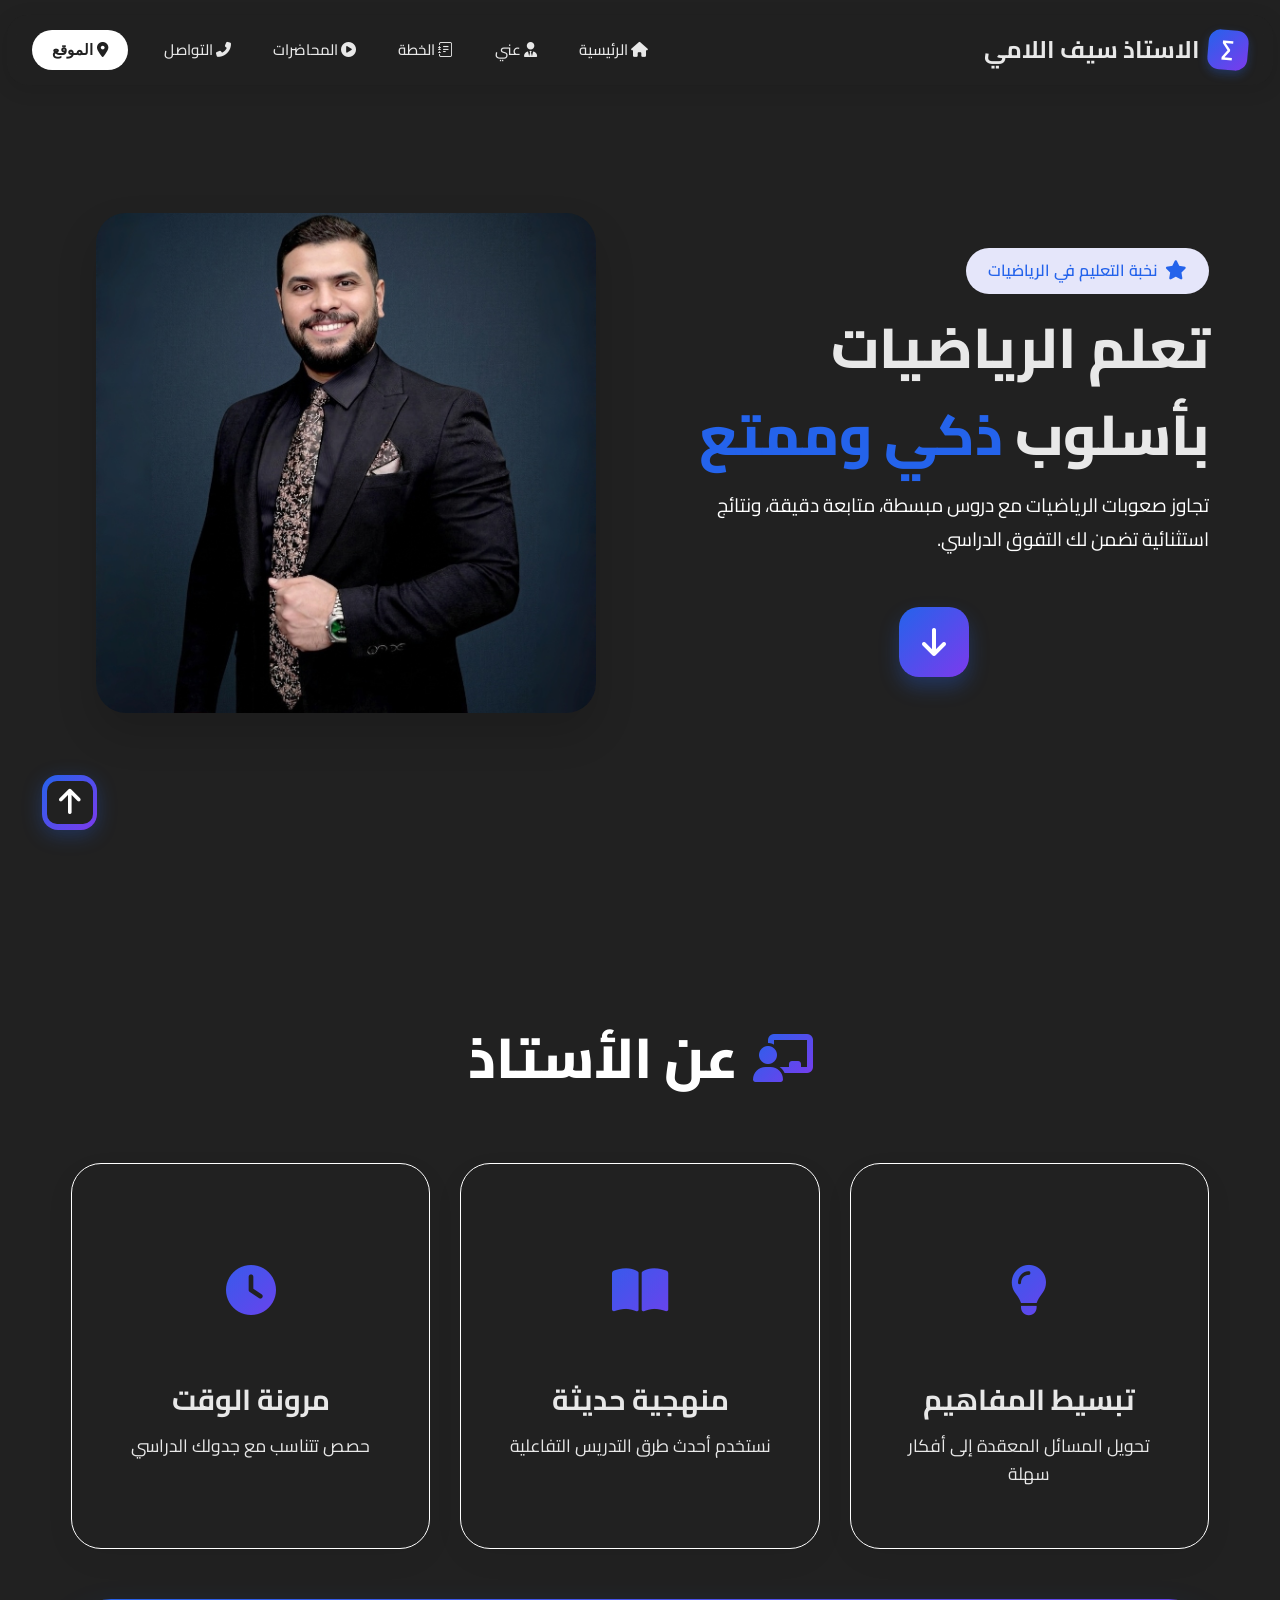
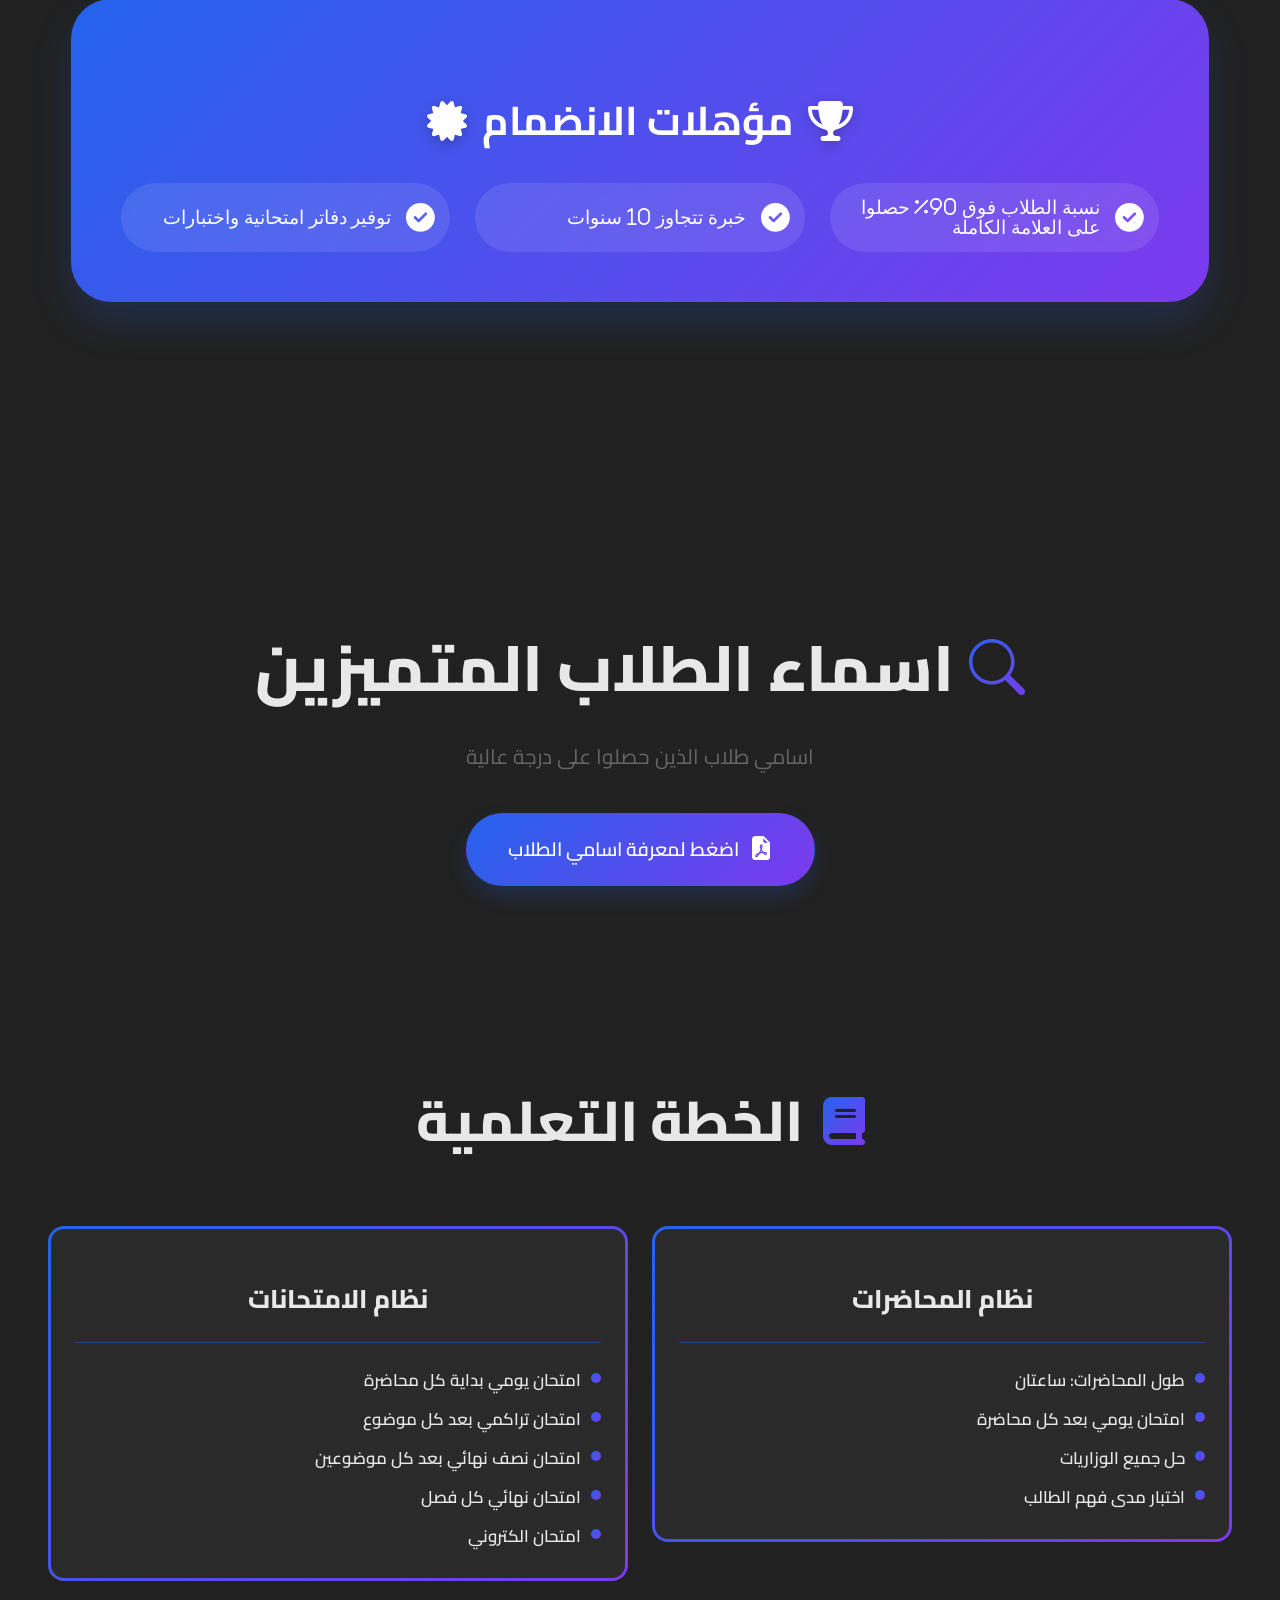
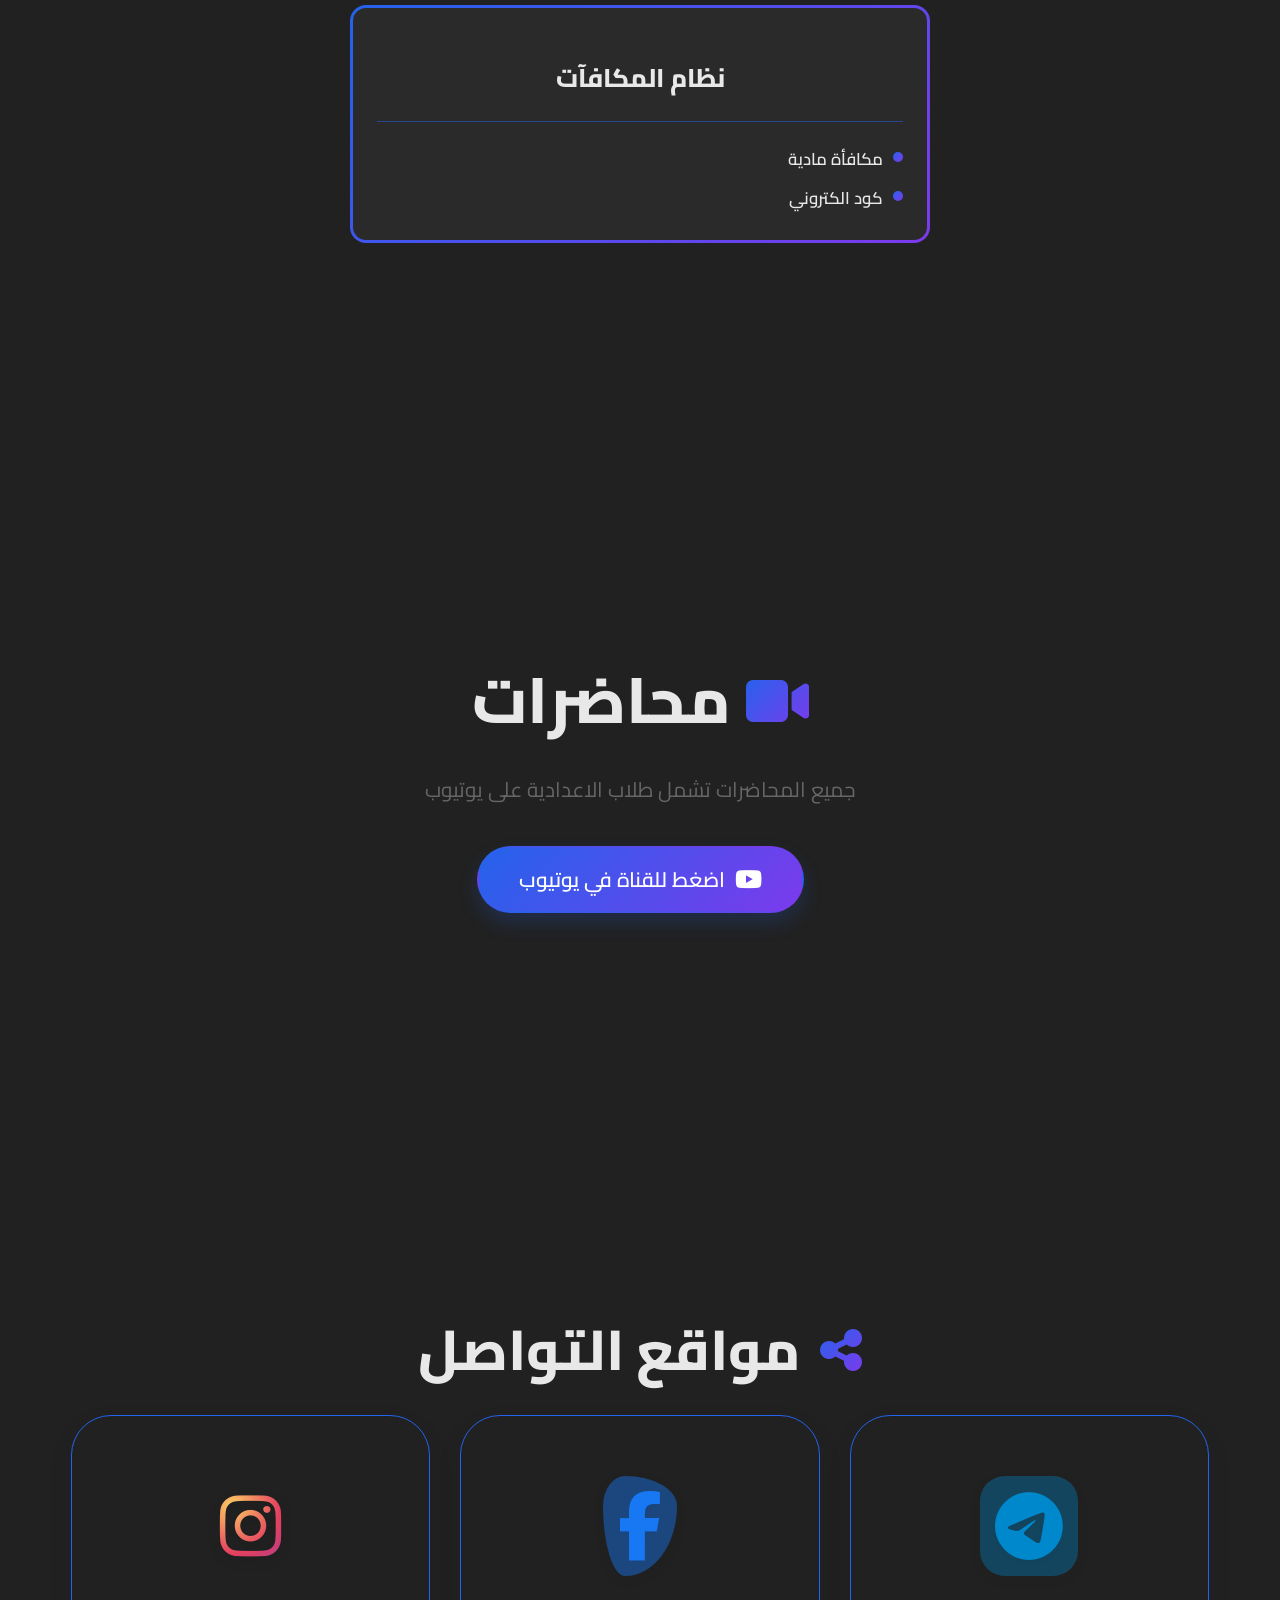
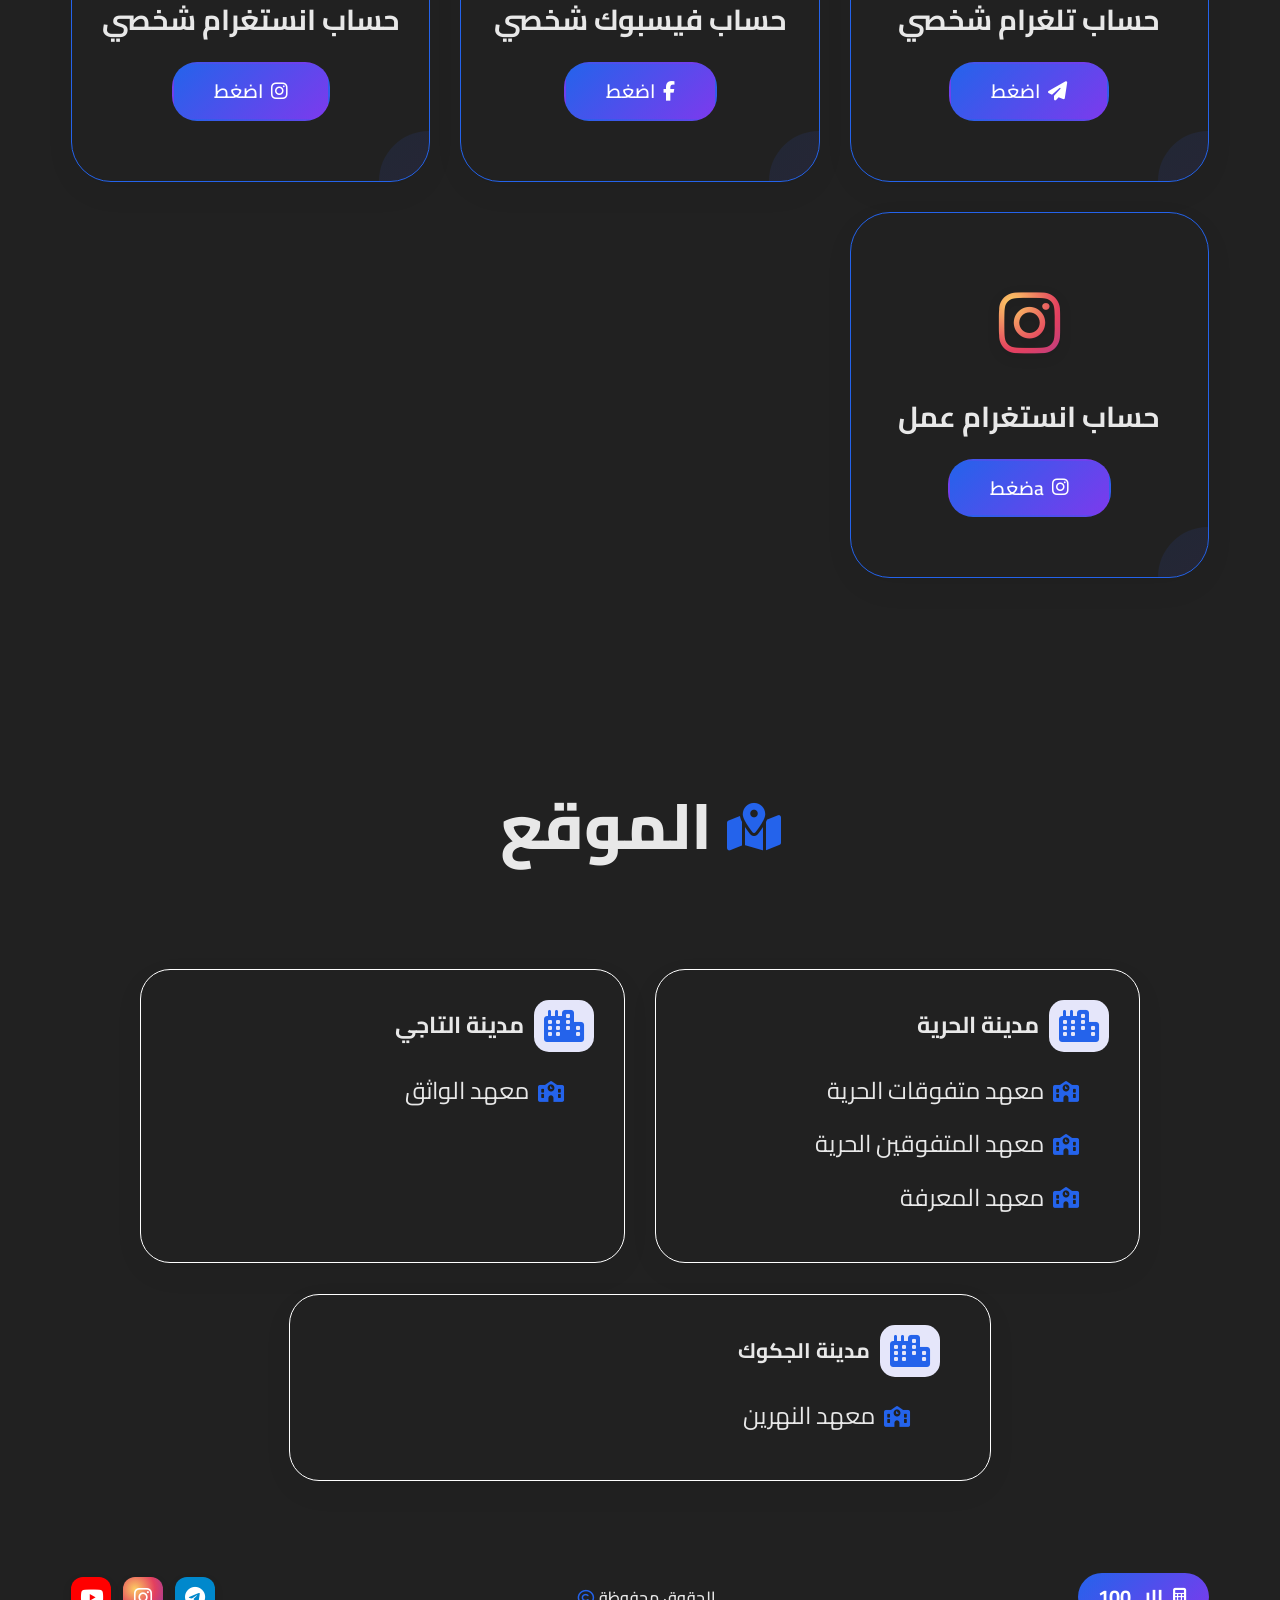
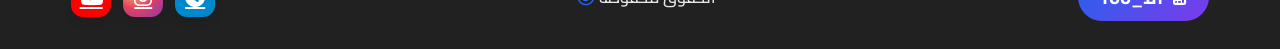
<file: index.html>
<!DOCTYPE html>
<html lang="ar" dir="rtl">
<head>
    <link rel="stylesheet" href="style.css">
    <meta charset="UTF-8">
    <meta name="viewport" content="width=device-width, initial-scale=1.0, maximum-scale=5.0, user-scalable=yes">
    <link rel="icon"
        href="data:image/svg+xml,%3Csvg xmlns='http://www.w3.org/2000/svg' viewBox='0 0 100 100'%3E%3Ccircle cx='50' cy='50' r='45' fill='%232463EB'/%3E%3Ctext x='50' y='70' font-size='70' text-anchor='middle' fill='white' font-family='Cairo'%3E∑%3C/text%3E%3C/svg%3E">
    <link rel="stylesheet" href="https://cdn.jsdelivr.net/npm/bootstrap-icons@1.11.3/font/bootstrap-icons.min.css">
    <link rel="stylesheet" href="https://cdnjs.cloudflare.com/ajax/libs/font-awesome/6.5.1/css/all.min.css">
    <link rel="stylesheet" href="https://unpkg.com/boxicons@latest/css/boxicons.min.css">
    <link rel="preconnect" href="https://fonts.googleapis.com">
    <link rel="preconnect" href="https://fonts.gstatic.com" crossorigin>
    <link href="https://fonts.googleapis.com/css2?family=Cairo:wght@300;400;500;600;700;800&display=swap"
        rel="stylesheet">
    <meta name="twitter:card" content="summary_large_image">
    <meta property="og:title" content="الاستاذ سيف اللامي">
    <meta property="og:description" content="نجعل الرياضيات اسهل مع الاستاذ سيف علي اللامي">
    <meta property="og:image" content="https://math-a.netlify.app/Main-2.jpg">
    <meta property="og:image:width" content="1200">
    <meta property="og:image:height" content="630">
    <meta property="og:url" content="https://math-a.netlify.app">
    <meta property="og:type" content="website">
    <meta name="keywords" content="الرياضيات,الاستاذ سيف,الاستاذ سيف علي اللامي,الاستاذ سيف علي,MATH,math">
    <meta name="description" content="نجعل الرياضيات اسهل مع الاستاذ سيف علي اللامي">
    <title>الاستاذ سيف اللامي</title>
</head>
<body>
    <!-- Header -->
    <header id="hed">
        <a href="#" style="--i:1;" class="logo"><span class="con">∑</span> الاستاذ سيف اللامي</a>

        <div class="hamburger" id="hamburger">
            <span></span>
            <span></span>
            <span></span>
        </div>

        <nav>
            <ul class="nav-menu" id="nav-menu">
                <li><a style="--i:2;" id="home"><i class="fas fa-home"></i> الرئيسية</a></li>
                <li><a style="--i:3;" id="about"><i class="fas fa-user-tie"></i> عني</a></li>
                <li><a style="--i:3;" id="plan"><i class="bi bi-journal-text"></i> الخطة</a></li>
                <li><a style="--i:4;" id="btn-sec-th"><i class="fas fa-play-circle"></i> المحاضرات</a></li>
                <li><a style="--i:5;" id="con-a"><i class="fas fa-phone-alt"></i> التواصل</a></li>
                <button style="--i:6;" class="btn-header" id="btn-last"><i class="fas fa-map-marker-alt"></i> الموقع</button>
            </ul>
        </nav>
    </header>

    <main>
        <!-- Hero Section -->
        <section class="hero" id="hero">
            <div class="content">
                <span class="subtitle"><i class="fas fa-star"></i> نخبة التعليم في الرياضيات</span>
                <span class="spn-one">تعلم الرياضيات</span>
                <span class="spn-two"><span>بأسلوب</span> ذكي وممتع</span>
                <span class="spn-th">تجاوز صعوبات الرياضيات مع دروس مبسطة، متابعة دقيقة، ونتائج استثنائية تضمن لك التفوق الدراسي.</span>
                <button class="btn-info" id="btn-info">
                    <i class="fas fa-arrow-down"></i>
                </button>
            </div>
            <div class="img">
                <img class="imgs" src="Main-new.jpg" alt="الاستاذ سيف اللامي">
            </div>
        </section>

        <!-- About Section -->
        <section id="info" class="info">
            <h2 class="title-info"><i class="fas fa-chalkboard-teacher"></i> عن الأستاذ</h2>
            <div class="info-card">
                <div class="card-one">
                    <div class="card-o-o"><i class="fas fa-lightbulb"></i></div>
                    <div class="card-o-t">تبسيط المفاهيم
                        <span>تحويل المسائل المعقدة إلى أفكار سهلة</span>
                    </div>
                </div>
                <div class="card-one">
                    <div class="card-o-o"><i class="fas fa-book-open"></i></div>
                    <div class="card-o-t">منهجية حديثة
                        <span>نستخدم أحدث طرق التدريس التفاعلية</span>
                    </div>
                </div>
                <div class="card-one">
                    <div class="card-o-o"><i class="fas fa-clock"></i></div>
                    <div class="card-o-t">مرونة الوقت
                        <span>حصص تتناسب مع جدولك الدراسي</span>
                    </div>
                </div>
            </div>
            <div class="info-card-two">
                <h3 class="title-card-two"><i class="fas fa-trophy"></i> مؤهلات الانضمام <i class="fas fa-certificate"></i></h3>
                <div class="con-card">
                    <i class="fas fa-check-circle"><span>نسبة الطلاب فوق 90% حصلوا على العلامة الكاملة</span></i>
                    <i class="fas fa-check-circle"><span>خبرة تتجاوز 10 سنوات</span></i>
                    <i class="fas fa-check-circle"><span>توفير دفاتر امتحانية واختبارات</span></i>
                </div>
            </div>
            <!-- Name for the PDF -->
            <div class="title-sec-3">
                <h2 class="logr"><i class="bi icon bi-search"></i> اسماء الطلاب المتميزين</h2>
                <p class="subtitle-sec-3">اسامي طلاب الذين حصلوا على درجة عالية</p>
                <a id="title-pdf" class="btn-sec-3" href="form.pdf" target="_blank">
                    <i class="bi bi-file-earmark-pdf-fill"></i> اضغط لمعرفة اسامي الطلاب
                </a>
            </div>
        </section>

        <!-- Plan Section -->
        <section class="plan-sec" id="plan-con">
            <h2 class="txt-con"><i class="fa-solid fa-book"></i> الخطة التعلمية</h2>
            <div class="all-plan">
                <!-- ch-1 -->
                <div class="con-card-plan">
                    <div class="hov-plan">
                        <div class="card-plan">
                            <h3 class="t-plan">نظام المحاضرات</h3>
                            <ul>
                                <li>طول المحاضرات: ساعتان</li>
                                <li>امتحان يومي بعد كل محاضرة</li>
                                <li>حل جميع الوزاريات</li>
                                <li>اختبار مدى فهم الطالب</li>
                            </ul>
                        </div>
                    </div>
                </div>
                <!-- ch-2 -->
                <div class="con-card-plan">
                    <div class="hov-plan">
                        <div class="card-plan">
                            <h3 class="t-plan">نظام الامتحانات</h3>
                            <ul>
                                <li>امتحان يومي بداية كل محاضرة</li>
                                <li>امتحان تراكمي بعد كل موضوع</li>
                                <li>امتحان نصف نهائي بعد كل موضوعين</li>
                                <li>امتحان نهائي كل فصل</li>
                                <li>امتحان الكتروني</li>
                            </ul>
                        </div>
                    </div>
                </div>
                <!-- ch-3 -->
                <div class="con-card-plan">
                    <div class="hov-plan">
                        <div class="card-plan">
                            <h3 class="t-plan">نظام المكافآت</h3>
                            <ul>
                                <li>مكافأة مادية</li>
                                <li>كود الكتروني</li>
                            </ul>
                        </div>
                    </div>
                </div>
            </div>
        </section>

        <!-- Lectures Section -->
        <section class="sec-3" id="sec-th">
            <div class="title-sec-3">
                <h2><i class="fas fa-video"></i> محاضرات</h2>
                <p class="subtitle-sec-3">جميع المحاضرات تشمل طلاب الاعدادية على يوتيوب</p>
                <a class="btn-sec-3" href="https://www.youtube.com/@user-saifallime" target="_blank">
                    <i class="fab fa-youtube"></i> اضغط للقناة في يوتيوب
                </a>
            </div>
        </section>

        <!-- Contact Section -->
        <section class="contents" id="con">
            <h2 class="txt-con"><i class="fas fa-share-alt"></i> مواقع التواصل</h2>
            <div class="card-con">
                <div class="card-con-one">
                    <span class="te-i"><i class="fab fa-telegram-plane"></i></span>
                    <span class="te-con">حساب تلغرام شخصي</span>
                    <a href="https://t.me/saif_allamii" target="_blank">
                        <i class="fas fa-paper-plane"></i> اضغط
                    </a>
                </div>
                <div class="card-con-one">
                    <span class="te-i"><i class="fab fa-facebook-f"></i></span>
                    <span class="te-con">حساب فيسبوك شخصي</span>
                    <a href="https://www.facebook.com/share/1T9sjecPE7" target="_blank">
                        <i class="fab fa-facebook-f"></i> اضغط
                    </a>
                </div>
                <div class="card-con-one">
                    <span class="te-i"><i class="fab fa-instagram"></i></span>
                    <span class="te-con">حساب انستغرام شخصي</span>
                    <a href="https://www.instagram.com/saif.3li_?igsh=YjV2emxnYXBndml1" target="_blank">
                        <i class="fab fa-instagram"></i> اضغط
                    </a>
                </div>
                <div class="card-con-one">
                    <span class="te-i"><i class="fab fa-instagram"></i></span>
                    <span class="te-con">حساب انستغرام عمل</span>
                    <a href="https://www.instagram.com/mr.saif_allamy?igsh=MWgyZjFydXppYjd1dw==" target="_blank">
                        <i class="fab fa-instagram"></i> aضغط
                    </a>
                </div>
            </div>
        </section>

        <!-- Location Section -->
        <section class="last" id="last">
            <h2 class="title-last"><i class="fas fa-map-marked-alt"></i> الموقع</h2>
            <div class="div-last">
                <div class="card-one-last">
                    <span class="c-last"><i class="fas fa-city"></i> مدينة الحرية</span>
                    <li><i class="fas fa-school"></i> معهد متفوقات الحرية</li>
                    <li><i class="fas fa-school"></i> معهد المتفوقين الحرية</li>
                    <li><i class="fas fa-school"></i> معهد المعرفة</li>
                </div>
                <div class="card-one-last">
                    <span class="c-last"><i class="fas fa-city"></i> مدينة التاجي</span>
                    <li><i class="fas fa-school"></i> معهد الواثق</li>
                </div>
            </div>
            <div class="card-one-last last-c" id="card-n">
                <span class="c-last" style="font-size: 21px;"><i class="fas fa-city"></i> مدينة الجكوك</span>
                <li><i class="fas fa-school"></i> معهد النهرين</li>
            </div>
        </section>

        <button class="btn-top" id="btn-top"><span><i class="fas fa-arrow-up"></i></span></button>
    </main>

    <footer>
        <span class="name"><i class="bi bi-calculator-fill"></i>الا_100</span>
        <span class="fot-c">الحقوق محفوظة <i class="far fa-copyright"></i></span>
        <span class="social-fot">
            <a target="_blank" href="https://t.me/saif_allamii"><i class="fab fa-telegram-plane"></i></a>
            <a target="_blank" href="https://www.instagram.com/saif.3li_?igsh=YjV2emxnYXBndml1"><i class="fab fa-instagram"></i></a>
            <a target="_blank" href="https://www.youtube.com/@user-saifallime"><i class="fab fa-youtube"></i></a>
        </span>
    </footer>
    <script src="main.js" defer ></script>
</body>
</html>
</file>
<file: style.css>
/* note the website made with love */
:root {
    --primary-color: #2463EB;
    --secondary-color: #09090B;
    --text-color: #e8e8e8;
    --light-bg: #212121;
    --accent-bg: #e5e6fa;
    --border-radius: 21px;
    --transition-speed: 0.3s;
    --header-height: 70px;
    --section-padding: clamp(60px, 8vh, 100px);
    --icon-primary: #2463EB;
    --icon-secondary: #ff6b6b;
    --icon-tertiary: #00b894;
    --icon-gradient: linear-gradient(135deg, #2463EB, #7c3aed);
}

html {
    font-family: 'Cairo', sans-serif;
    scroll-behavior: smooth;
    font-size: 16px;
}

body {
    font-family: 'Cairo', sans-serif;
    background-color: #212121;
    overflow-x: hidden;
    text-align: right;
    line-height: 1.6;
    color: var(--text-color);
}

/* Scrollbar */
::-webkit-scrollbar { width: 12px; }
::-webkit-scrollbar-track { background-color: #212121; }
::-webkit-scrollbar-thumb {
    cursor: pointer;
    background: linear-gradient(135deg, var(--primary-color), #7c3aed);
    border-radius: 51px;
}

/* Header */
header {
    position: fixed;
    top: 15px;
    right: 50%;
    transform: translateX(50%);
    width: min(95%, 1400px);
    height: var(--header-height);
    display: flex;
    align-items: center;
    justify-content: space-between;
    padding: 0 clamp(15px, 3vw, 25px);
    background: #21212184;
    backdrop-filter: blur(10px);
    -webkit-backdrop-filter: blur(10px);
    border-radius: var(--border-radius);
    box-shadow: 0 4px 20px rgba(0, 0, 0, 0.1);
    z-index: 1000;
    transition: all var(--transition-speed);
}

.logo {
    font-size: clamp(1rem, 3vw, 1.5rem);
    font-weight: 700;
    text-decoration: none;
    color: var(--text-color);
    display: flex;
    align-items: center;
    gap: 8px;
}

.con {
    background: var(--icon-gradient);
    color: white;
    width: clamp(35px, 5vw, 40px);
    height: clamp(35px, 5vw, 40px);
    border-radius: 12px;
    display: flex;
    align-items: center;
    justify-content: center;
    font-size: clamp(1.1rem, 2vw, 1.3rem);
    transform: rotate(5deg);
    box-shadow: 0 4px 10px rgba(36, 99, 235, 0.3);
}

/* Navigation */
.nav-menu {
    display: flex;
    list-style: none;
    gap: 10px;
}

.nav-menu li a {
    color: var(--text-color);
    text-decoration: none;
    padding: 8px 16px;
    font-size: 15px;
    font-weight: 500;
    border-radius: 19px;
    white-space: nowrap;
    cursor: pointer;
    transition: .2s;
    display: block;
}

.nav-menu li a:hover {
    background-image: linear-gradient(135deg, var(--primary-color), #7c3aed);
    color: white;
}

.btn-header {
    background-color: white;
    color: #212121;
    padding: 8px 20px;
    font-size: 0.95rem;
    font-weight: 600;
    border-radius: 50px;
    border: none;
    cursor: pointer;
    transition: all var(--transition-speed);
    margin-right: 10px;
    white-space: nowrap;
}

.btn-header:hover {
    transform: scale(1.05);
    box-shadow: 0 5px 15px rgba(0, 0, 0, 0.2);
}

/* Hamburger */
.hamburger {
    display: none;
    flex-direction: column;
    cursor: pointer;
    width: 30px;
    height: 25px;
    justify-content: space-between;
    z-index: 1001;
}

.hamburger span {
    width: 100%;
    height: 3px;
    background: var(--text-color);
    border-radius: 2px;
    transition: all var(--transition-speed);
}

/* Hero Section */
.hero {
    min-height: 85vh;
    display: flex;
    align-items: center;
    justify-content: space-between;
    padding: var(--section-padding) 5% 50px;
    gap: clamp(20px, 5vw, 40px);
    flex-wrap: wrap;
}

.content {
    flex: 1;
    min-width: min(100%, 400px);
    display: flex;
    flex-direction: column;
    gap: 20px;
}

.subtitle {
    color: var(--primary-color);
    background: var(--accent-bg);
    font-size: clamp(0.9rem, 2vw, 1rem);
    font-weight: 600;
    padding: 8px 20px;
    border-radius: 50px;
    width: fit-content;
    border: 2px solid transparent;
    display: flex;
    align-items: center;
    gap: 8px;
}

.subtitle i {
    font-size: 1.2rem;
    color: var(--primary-color);
    animation: bounce 2s infinite;
}

.spn-one, .spn-two {
    font-size: clamp(2rem, 8vw, 4.5rem);
    font-weight: 800;
    line-height: 1.2;
}

.spn-two { color: var(--primary-color); }
.spn-two span { color: var(--text-color); }

.spn-th {
    font-size: clamp(1rem, 2vw, 1.2rem);
    color: white;
    line-height: 1.8;
    max-width: 600px;
}

.img {
    flex: 1;
    min-width: min(100%, 400px);
    display: flex;
    justify-content: center;
}

.imgs {
    width: 100%;
    max-width: 500px;
    height: auto;
    aspect-ratio: 1/1;
    object-fit: cover;
    border-radius: 30px;
    box-shadow: 0 20px 40px rgba(0, 0, 0, 0.15);
}

.btn-info {
    background: var(--icon-gradient);
    border-radius: 20px;
    font-size: 2rem;
    border: none;
    width: clamp(50px, 8vw, 70px);
    height: clamp(50px, 8vw, 70px);
    display: flex;
    align-items: center;
    justify-content: center;
    cursor: pointer;
    color: white;
    margin: 30px auto 0;
    animation: float 3s infinite;
    box-shadow: 0 10px 20px rgba(36, 99, 235, 0.3);
}

@keyframes float {
    0%, 100% { transform: translateY(0) rotate(0deg); }
    50% { transform: translateY(-10px) rotate(5deg); }
}

@keyframes bounce {
    0%, 100% { transform: scale(1); }
    50% { transform: scale(1.2); }
}

/* Info Section */
.info {
    min-height: auto;
    background: var(--light-bg);
    padding: var(--section-padding) 5%;
}

.title-info {
    font-size: clamp(2rem, 5vw, 3.5rem);
    font-weight: 800;
    text-align: center;
    margin-bottom: 60px;
    color: white;
    display: flex;
    align-items: center;
    justify-content: center;
    gap: 15px;
}

.title-info i {
    font-size: 3rem;
    background: var(--icon-gradient);
    -webkit-background-clip: text;
    -webkit-text-fill-color: transparent;
    background-clip: text;
}

.info-card {
    display: grid;
    grid-template-columns: repeat(auto-fit, minmax(280px, 1fr));
    gap: 30px;
    margin-bottom: 50px;
}

.card-one {
    background: #212121;
    padding: clamp(30px, 5vw, 60px) clamp(20px, 4vw, 40px);
    border-radius: 30px;
    text-align: center;
    box-shadow: 0 10px 30px rgba(0, 0, 0, 0.05);
    transition: all var(--transition-speed);
    border: 1px solid white;
    position: relative;
    overflow: hidden;
}

.card-one::before {
    content: '';
    position: absolute;
    top: -50%;
    left: -50%;
    width: 200%;
    height: 200%;
    background: var(--icon-gradient);
    opacity: 0;
    transition: opacity var(--transition-speed);
    z-index: 0;
    border-radius: 50%;
}

.card-one:hover {
    border-color: var(--primary-color);
    transform: translateY(-10px);
    background: var(--primary-color);
    color: white;
}

.card-one:hover::before { opacity: 0.1; }

.card-o-o {
    position: relative;
    z-index: 1;
    padding: 21px;
}

.card-o-o i {
    font-size: clamp(35px, 5vw, 50px);
    background: var(--icon-gradient);
    -webkit-background-clip: text;
    -webkit-text-fill-color: transparent;
    background-clip: text;
    padding: 20px;
    border-radius: 25px;
    background-color: var(--accent-bg);
    margin-bottom: 20px;
    transition: all var(--transition-speed);
    display: inline-block;
}

.card-one:hover .card-o-o i {
    background: white;
    -webkit-background-clip: border-box;
    -webkit-text-fill-color: var(--primary-color);
    background-clip: border-box;
    transform: scale(1.1) rotate(5deg);
}

.card-o-t {
    position: relative;
    z-index: 1;
    font-size: clamp(1.3rem, 3vw, 1.8rem);
    font-weight: 700;
}

.card-o-t span {
    font-size: clamp(0.9rem, 2vw, 1.1rem);
    font-weight: 400;
    display: block;
    margin-top: 10px;
}

.info-card-two {
    background: linear-gradient(135deg, var(--primary-color), #7c3aed);
    padding: clamp(30px, 5vw, 50px);
    border-radius: 40px;
    color: white;
    box-shadow: 0 20px 40px rgba(36, 99, 235, 0.2);
}

.title-card-two {
    font-size: clamp(1.8rem, 4vw, 2.5rem);
    font-weight: 700;
    margin-bottom: 30px;
    text-align: center;
    display: flex;
    align-items: center;
    justify-content: center;
    gap: 15px;
}

.title-card-two i {
    font-size: 2.5rem;
    filter: drop-shadow(0 4px 6px rgba(0,0,0,0.2));
    animation: bounce 2s infinite;
}

.con-card {
    display: grid;
    grid-template-columns: repeat(auto-fit, minmax(250px, 1fr));
    gap: 25px;
}

.con-card i {
    font-size: clamp(1.3rem, 2.5vw, 1.8rem);
    display: flex;
    align-items: center;
    gap: 15px;
    padding: 15px;
    background: rgba(255, 255, 255, 0.1);
    border-radius: 50px;
    backdrop-filter: blur(5px);
    transition: all var(--transition-speed);
}

.con-card i:hover {
    background: rgba(255, 255, 255, 0.2);
    transform: translateX(-5px);
}

.con-card i span {
    font-size: clamp(1rem, 2vw, 1.2rem);
    font-weight: 500;
}
#title-pdf{font-size: clamp(.99rem, 2vw, 1.2rem);}
.logr { margin-top: 35vh; }

/* =============================================
                                     Plan Section
   ============================================= */
.plan-sec {
    gap: 40px;
    transition: .5s;
    min-height: auto;
    padding: clamp(60px, 8vh, 100px) clamp(16px, 5vw, 40px) 80px;
    direction: rtl;
    font-family: 'Cairo', sans-serif;
    display: flex;
    flex-direction: column;
    align-items: center;
    box-sizing: border-box;
    width: 100%;
}

.title-plan {
    font-size: clamp(1.6rem, 4vw, 2.2rem);
    font-weight: 700;
    margin-bottom: 30px;
    display: flex;
    align-items: center;
    gap: 10px;
}

.con-card-plan {
    display: flex;
    flex-direction: column;
    gap: 20px;
    width: 100%;
    max-width: 580px;
    margin-inline: 0;
    box-sizing: border-box;
}

.hov-plan {
    background: var(--icon-gradient);
    padding: 3px;
    border-radius: 16px;
    transition: 0.2s;
    position: relative;
}

.hov-plan:hover {
    transform: translateY(-4px);
}

.hov-plan::after {
    opacity: 0;
    transition: 0.5s;
    position: absolute;
    content: "";
    padding: 12px;
    z-index: -1;
    background: var(--icon-gradient);
    top: 0;
    filter: blur(21px);
    bottom: 0;
    left: 0;
    right: 0;
}

.hov-plan:hover::after {
    opacity: 1;
}

.card-plan {
    background-color: #2a2a2a;
    border-radius: 13px;
    padding: clamp(20px, 4vw, 28px) clamp(16px, 4vw, 24px);
    box-sizing: border-box;
}

.t-plan {
    font-family: 'Cairo', sans-serif;
    font-size: clamp(1.2rem, 3vw, 1.6rem);
    font-weight: 800;
    text-align: center;
    color: var(--text-color);
    margin-bottom: 0;
    padding-bottom: clamp(16px, 3vw, 24px);
    border-bottom: 1.5px solid rgba(36, 99, 235, 0.5);
    line-height: 1.4;
}
.card-plan ul {
    list-style: none;
    padding: 0;
    margin: clamp(16px, 3vw, 24px) 0 0 0;
    display: flex;
    flex-direction: column;
    gap: 12px;
}
.card-plan li {
    font-family: 'Cairo', sans-serif;
    font-size: clamp(0.95rem, 2.5vw, 1.05rem);
    font-weight: 600;
    color: var(--text-color);
    display: flex;
    align-items: flex-start;
    gap: 10px;
    line-height: 1.6;
    transition: .3s;
}

.card-plan li::before {
    content: '';
    min-width: 10px;
    width: 10px;
    height: 10px;
    border-radius: 50%;
    background: var(--icon-gradient);
    flex-shrink: 0;
    margin-top: 6px;
}
.all-plan {
    display: flex;
    flex-wrap: wrap;
    justify-content: center;
    gap: 24px;
    width: 100%;
    max-width: 1200px;
    box-sizing: border-box;
}
.txt-con {
    font-size: clamp(2rem, 5vw, 3.5rem);
    font-weight: 800;
    margin-bottom: 20px;
    text-align: center;
    display: flex;
    align-items: center;
    justify-content: center;
    gap: 20px;
    font-family: 'Cairo', sans-serif;
}

.txt-con i {
    font-size: clamp(2rem, 4vw, 3rem);
    background: var(--icon-gradient);
    -webkit-background-clip: text;
    -webkit-text-fill-color: transparent;
    background-clip: text;
    animation: bounce 2s infinite;
}

/* Lectures Section */
.sec-3 {
    min-height: 80vh;
    display: flex;
    align-items: center;
    justify-content: center;
    padding: var(--section-padding) 5%;
}
.title-sec-3 { text-align: center;}

.title-sec-3 h2 {
    font-size: clamp(2.5rem, 6vw, 4rem);
    font-weight: 800;
    margin-bottom: 20px;
    color: var(--text-color);
    display: flex;
    align-items: center;
    justify-content: center;
    gap: 15px;
}

.title-sec-3 h2 i {
    font-size: 3.5rem;
    background: var(--icon-gradient);
    -webkit-background-clip: text;
    -webkit-text-fill-color: transparent;
    background-clip: text;
    animation: bounce 2s infinite;
}

.subtitle-sec-3 {
    font-size: clamp(1.1rem, 2.5vw, 1.3rem);
    color: #666;
    margin-bottom: 40px;
}

.btn-sec-3 {
    display: inline-flex;
    align-items: center;
    gap: 10px;
    background: var(--icon-gradient);
    color: white;
    text-decoration: none;
    padding: 15px 40px;
    font-size: clamp(1.1rem, 2vw, 1.3rem);
    border-radius: 50px;
    border: 2px solid transparent;
    transition: all var(--transition-speed);
    font-weight: 600;
    box-shadow: 0 10px 20px rgba(36, 99, 235, 0.2);
}

.btn-sec-3 i {
    font-size: 1.5rem;
    transition: transform var(--transition-speed);
}

.btn-sec-3:hover {
    background: white;
    color: var(--primary-color);
    border-color: var(--primary-color);
    transform: translateY(-3px);
}

.btn-sec-3:hover i { transform: translateX(-5px) scale(1.2); }

/* Contact Section */
.contents {
    min-height: 100vh;
    display: flex;
    align-items: center;
    flex-direction: column;
    padding: var(--section-padding) 5%;
}

.card-con {
    display: grid;
    grid-template-columns: repeat(auto-fit, minmax(280px, 1fr));
    gap: 30px;
    width: 100%;
    max-width: 1200px;
}

.card-con-one {
    border: 1px solid var(--primary-color);
    background: #212121;
    padding: clamp(30px, 5vw, 60px) 20px;
    border-radius: 40px;
    text-align: center;
    box-shadow: 0 10px 30px rgba(0, 0, 0, 0.05);
    transition: all var(--transition-speed);
    position: relative;
    overflow: hidden;
}

.card-con-one::after {
    content: '';
    position: absolute;
    bottom: -50px;
    right: -50px;
    width: 100px;
    height: 100px;
    background: var(--icon-gradient);
    opacity: 0.1;
    border-radius: 50%;
    transition: all var(--transition-speed);
}

.card-con-one:hover {
    border-color: white;
    background: var(--icon-gradient);
    color: white;
    transform: translateY(-10px);
}

.card-con-one:hover::after {
    transform: scale(5);
    opacity: 0.2;
}

.te-i { position: relative; z-index: 1; }

.te-i i {
    font-size: clamp(45px, 7vw, 70px);
    margin-bottom: 20px;
    display: inline-block;
    transition: all var(--transition-speed);
    filter: drop-shadow(0 4px 6px rgba(0,0,0,0.1));
}

.card-con-one:nth-child(1) .te-i i {
    color: #0088cc;
    background: rgba(0, 136, 204, 0.362);
    padding: 15px;
    border-radius: 25px;
}

.card-con-one:nth-child(2) .te-i i {
    color: #1877f2;
    background: rgba(24, 118, 242, 0.452);
    padding: 15px;
    border-radius: 30% 70% 70% 30% / 30% 30% 70% 70%;
}

.card-con-one:nth-child(3) .te-i i,
.card-con-one:nth-child(4) .te-i i {
    color: #e4405f;
    background: radial-gradient(circle at 30% 30%, #fccc63, #e4405f, #833ab4);
    -webkit-background-clip: text;
    -webkit-text-fill-color: transparent;
    background-clip: text;
    padding: 15px;
    border-radius: 50% 50% 50% 50% / 60% 40% 60% 40%;
}

.card-con-one:hover .te-i i {
    color: white;
    -webkit-text-fill-color: white;
    background: rgba(255, 255, 255, 0.2);
    transform: scale(1.1) rotate(360deg);
}

.te-con {
    position: relative;
    z-index: 1;
    font-size: clamp(1.3rem, 3vw, 1.8rem);
    font-weight: 700;
    margin-bottom: 20px;
    display: block;
}

.card-con-one a {
    position: relative;
    z-index: 1;
    display: inline-flex;
    align-items: center;
    gap: 8px;
    background: var(--icon-gradient);
    color: white;
    text-decoration: none;
    padding: 12px 40px;
    border-radius: 25px;
    font-weight: 600;
    font-size: clamp(1rem, 2vw, 1.2rem);
    transition: all var(--transition-speed);
    border: 2px solid transparent;
}

.card-con-one a i { font-size: 1.2rem; transition: transform var(--transition-speed); }

.card-con-one:hover a {
    background: white;
    color: var(--primary-color);
    transform: scale(1.05);
}

.card-con-one:hover a i { transform: translateX(-5px); }

/* Location Section */
.last {
    min-height: 70vh;
    display: flex;
    gap: 31px;
    align-items: center;
    flex-direction: column;
    padding: var(--section-padding) 5%;
}

.title-last {
    font-size: clamp(2.5rem, 5vw, 4rem);
    font-weight: 800;
    margin-bottom: 60px;
    text-align: center;
    display: flex;
    align-items: center;
    justify-content: center;
    gap: 15px;
}

.title-last i {
    font-size: 3rem;
    color: var(--primary-color);
    animation: bounce 2s infinite;
}

.div-last {
    display: grid;
    grid-template-columns: repeat(auto-fit, minmax(250px, 1fr));
    gap: 30px;
    width: 100%;
    max-width: 1000px;
}

.c-last {
    font-size: 23px;
    font-weight: 700;
    display: flex;
    align-items: center;
    gap: 10px;
    margin-bottom: 20px;
}

.c-last i {
    color: var(--primary-color);
    font-size: 2rem;
    background: var(--accent-bg);
    padding: 10px;
    border-radius: 15px;
}

.card-one-last {
    border: 1px solid white;
    background: #212121;
    padding: 30px;
    border-radius: 30px;
    box-shadow: 0 10px 30px rgba(0, 0, 0, 0.05);
    transition: all var(--transition-speed);
}

.card-one-last:hover {
    border-color: var(--primary-color);
    transform: translateY(-5px);
    box-shadow: 0 20px 40px rgba(36, 99, 235, 0.1);
}

.card-one-last li {
    font-size: clamp(1.2rem, 2.5vw, 1.5rem);
    list-style: none;
    margin-bottom: 15px;
    padding-right: 30px;
    position: relative;
    display: flex;
    align-items: center;
    gap: 10px;
}

#card-n {
    width: min(600px, 90%);
    margin-inline: auto;
    padding: 30px clamp(20px, 5vw, 50px);
    border: 1px solid white;
    background: #212121;
    border-radius: 30px;
    box-shadow: 0 10px 30px rgba(0, 0, 0, 0.05);
    transition: all var(--transition-speed);
}

#card-n:hover {
    border-color: var(--primary-color);
    transform: translateY(-5px);
    box-shadow: 0 20px 40px rgba(36, 99, 235, 0.1);
}

.last-c {
    border: 1px solid white;
    background: #212121;
    border-radius: 30px;
    box-shadow: 0 10px 30px rgba(0, 0, 0, 0.05);
    transition: all var(--transition-speed);
}

.card-one-last li i {
    color: var(--primary-color);
    font-size: 1.3rem;
    width: 25px;
}

hr { display: none; }

/* Footer */
footer {
    display: flex;
    align-items: center;
    justify-content: space-between;
    padding: 20px 5%;
    background: var(--light-bg);
    flex-wrap: wrap;
    gap: 15px;
}

.name {
    font-weight: 700;
    background: var(--icon-gradient);
    color: white;
    padding: 8px 20px;
    border-radius: 50px;
    font-size: 20px;
    display: flex;
    align-items: center;
    gap: 8px;
}

.name i { font-size: 1.1rem; }

.fot-c {
    font-size: 1rem;
    font-weight: 600;
    display: flex;
    align-items: center;
    gap: 5px;
}

.fot-c i { color: var(--primary-color); }

.social-fot { display: flex; gap: 12px; }

.social-fot a {
    color: white;
    width: 40px;
    height: 40px;
    display: flex;
    align-items: center;
    justify-content: center;
    border-radius: 12px;
    font-size: 1.3rem;
    transition: all var(--transition-speed);
    box-shadow: 0 4px 10px rgba(0, 0, 0, 0.1);
}

.social-fot a:nth-child(1) { background: #0088cc; }
.social-fot a:nth-child(2) { background: radial-gradient(circle at 30% 30%, #fccc63, #e4405f, #833ab4); }
.social-fot a:nth-child(3) { background: #ff0000; }

.social-fot a:hover {
    transform: translateY(-5px) rotate(360deg);
    box-shadow: 0 10px 20px rgba(0, 0, 0, 0.2);
}

/* Back to Top */
.btn-top {
    position: fixed;
    bottom: 70px;
    left: 42px;
    width: 55px;
    height: 55px;
    border-radius: 16px;
    background: var(--icon-gradient);
    color: white;
    border: none;
    font-size: 1.8rem;
    cursor: pointer;
    display: flex;
    align-items: center;
    justify-content: center;
    transition: all var(--transition-speed);
    z-index: 99;
    opacity: 0;
    box-shadow: 0 5px 20px rgba(36, 99, 235, 0.3);
    animation: imgAnim 3s ease forwards;
}

.btn-top span {
    transition: .3s;
    border-radius: 10px;
    padding-inline: 12px;
    padding-block: 5px;
    background-color: #212121;
}

.btn-top:active span { background-color: transparent; }
.btn-top:hover { transform: scale(1.1) rotate(5deg); }

/* ============================= */
/* Responsive                    */
/* ============================= */
@media screen and (max-width: 2000px) {
    .spn-one, .spn-two { font-size: 56px; }
}

@media screen and (max-width: 1008px) {
    .spn-one, .spn-two { font-size: 40px; }
    .logo { font-size: 16px; }
}

@media screen and (max-width: 992px) {
    .logo { font-size: 20px; }
    header { width: 92%; }
    .logr { flex-direction: column; }
    .hero { padding-top: 100px; }
}

@media screen and (max-width: 820px) {
    .logo { font-size: 12px; }
}

@media screen and (max-width: 912px) {
    .hamburger { display: flex; }
    .logo { font-size: 20px; }

    .nav-menu {
        backdrop-filter: blur(55px) saturate(200%);
        display: flex;
        list-style: none;
        gap: 10px;
        background: rgba(255, 255, 255, 0.06);
        backdrop-filter: blur(16px) saturate(180%);
        -webkit-backdrop-filter: blur(16px) saturate(180%);
        border: 1px solid rgba(255, 255, 255, 0.14);
        border-radius: 50px;
        padding: 6px 10px;
        box-shadow: 0 2px 20px rgb(0, 0, 0), 0 1px 0 rgba(255, 255, 255, 0.15) inset;
        position: relative;
        isolation: isolate;
    }

    .nav-menu::before {
        content: '';
        position: absolute;
        inset: 0;
        border-radius: 50px;
        filter: blur(16px);
        background-color: #1e1c1cde;
        pointer-events: none;
    }

    .nav-menu {
        position: absolute;
        top: calc(var(--header-height) + 10px);
        right: 110%;
        flex-direction: column;
        width: 60%;
        max-width: 300px;
        border-radius: 30px;
        gap: 10px;
        padding: 20px;
        border: 1px solid rgba(255, 255, 255, 0.238);
        background: rgba(33, 33, 33, 0.55);
        backdrop-filter: blur(20px);
        -webkit-backdrop-filter: blur(20px);
        box-shadow: 0 10px 30px rgba(0, 0, 0, 0.4);
        z-index: 999;
        transition: right 0.4s ease;
    }

    .nav-menu.active { right: 4%; }
    .nav-menu a { margin-block: 2px; }

    .nav-menu li a:hover {
        background: linear-gradient(135deg, var(--primary-color), #7c3aed);
        border-radius: 12px;
    }

    .hamburger.active span:nth-child(1) { transform: rotate(45deg) translate(8px, 8px); }
    .hamburger.active span:nth-child(2) { opacity: 0; }
    .hamburger.active span:nth-child(3) { transform: rotate(-45deg) translate(7px, -7px); }

    .hero { flex-direction: column-reverse; text-align: center; }
    .content { align-items: center; }
    .subtitle { align-self: center; }
    .spn-th { text-align: center; }
    .btn-header { margin: 10px 0; width: 100%; }
    .card-con, .info-card, .con-card { grid-template-columns: 1fr; }
    .title-info, .txt-con, .title-last { flex-direction: column; gap: 10px; }

    /* Plan section mobile */
    .all-plan {
        flex-direction: column;
        align-items: center;
    }
    .con-card-plan {
        max-width: 100%;
        width: 100%;
    }
}

@media screen and (max-width: 576px) {
    .logo { font-size: 0.9rem; }
    .con { width: 30px; height: 30px; font-size: 1rem; }
    .card-one, .card-con-one { padding: 40px 20px; }
    footer { flex-direction: column; text-align: center; gap: 15px; }
    .btn-top { bottom: 20px; left: 20px; width: 50px; height: 50px; font-size: 1.5rem; }
    .social-fot a { width: 45px; height: 45px; }

    /* Plan section small screens */
    .plan-sec {
        padding: 60px 12px 60px;
        gap: 20px;
    }
    .card-plan {
        padding: 18px 14px;
    }
    .t-plan {
        font-size: 1.1rem;
        padding-bottom: 14px;
    }
    .card-plan li {
        font-size: 0.9rem;
    }
}

@media screen and (max-width: 380px) {
    header { padding: 0 10px; }
    .logo { font-size: 0.8rem; }
    .btn-header { padding: 6px 12px; font-size: 0.8rem; }
    .t-plan { font-size: 1rem; }
    .card-plan li { font-size: 0.85rem; }
}

@media (orientation: landscape) and (max-height: 600px) {
    .hero { min-height: auto; padding: 120px 5% 50px; }
    .sec-3, .contents, .last { min-height: auto; }
}

@media (hover: none) {
    .card-one:hover, .card-con-one:hover,
    .btn-header:hover, .btn-sec-3:hover { transform: none; }
    .nav-menu li a { padding: 12px 16px; }
}

@media print {
    header, .btn-info, .btn-top, footer { display: none; }
    body { background: white; color: black; }
}

/* Animations */
@keyframes fadeInUp {
    from { opacity: 0; transform: translateY(30px); }
    to { opacity: 1; transform: translateY(0); }
}

.content span, .card-one, .card-con-one, .btn-info {
    animation: fadeInUp 1.2s ease forwards;
}

header a, header ul li, button, nav {
    animation: headerAnim forwards 0.6s;
    animation-delay: calc(.2s * var(--i));
    opacity: 0;
}

@keyframes headerAnim {
    0% { opacity: 0; }
    50% { opacity: 0; }
    100% { opacity: 1; }
}

.imgs {
    opacity: 0;
    animation: imgAnim forwards 1.2s ease;
}

@keyframes imgAnim {
    0% { opacity: 0; transform: translateY(43px); }
    50% { opacity: 1; transform: none; }
    100% { opacity: 1; transform: none; }
}
</file>
